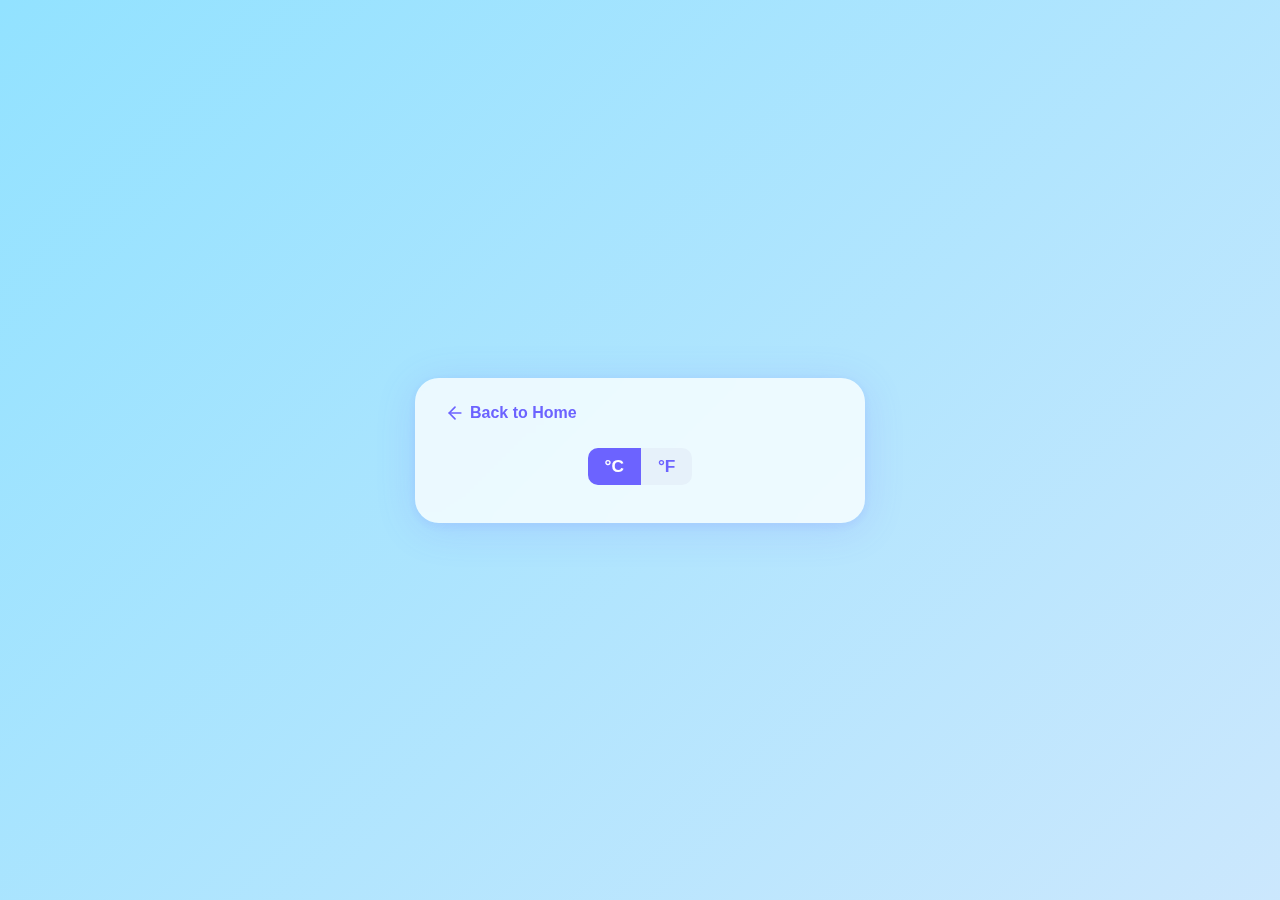
<file: weather.html>
<!doctype html>
<html lang="en">
<head>
    <meta charset="utf-8">
    <meta name="viewport" content="width=device-width, initial-scale=1.0">
    <link href="style.css" type="text/css" rel="stylesheet">
    <title>Weather Details</title>
</head>
<body>
    <div class="container weather-details-container">
        <button class="back-btn" onclick="window.history.back()">
            <svg xmlns="http://www.w3.org/2000/svg" width="24" height="24" viewBox="0 0 24 24" fill="none" stroke="currentColor" stroke-width="2" stroke-linecap="round" stroke-linejoin="round" class="feather feather-arrow-left"><line x1="19" y1="12" x2="5" y2="12"></line><polyline points="12 19 5 12 12 5"></polyline></svg>
            Back to Home
        </button>

        <div class="unit-toggle">
            <button class="unit-btn active" data-unit="C">°C</button>
            <button class="unit-btn" data-unit="F">°F</button>
        </div>

        <div class="loading-spinner"></div>
        <div class="error-message"></div>

        <div class="weather-box">
            <div class="location-row">
                <span class="flag"></span>
                <div class="weather-city-country"></div>
            </div>
            <div class="icon"></div>
            <div class="temperature"></div>
            <div class="description"></div>
            <div class="details">
                <div>
                    Humidity<br><span class="humidity">--</span>
                </div>
                <div>
                    Wind Speed<br><span class="wind-speed">--</span>
                </div>
                <div>
                    Feels Like<br><span class="feels-like">--</span>
                </div>
            </div>
            <div class="extra-info"></div>
        </div>
    </div>

    <script src="weather-script.js" charset="utf-8"></script>
</body>
</html>
</file>
<file: style.css>
/* Reset and base */
* {
    box-sizing: border-box;
    margin: 0;
    padding: 0;
}

body {
    min-height: 100vh;
    font-family: 'Poppins', 'Segoe UI', Arial, sans-serif;
    color: #222;
    background: linear-gradient(135deg, #92e2ff 0%, #e8eafc 50%, #6c63ff 100%);
    display: flex;
    justify-content: center;
    align-items: center;
    background-size: 300% 300%;
    animation: gradientBG 12s ease-in-out infinite;
    padding: 20px; /* General padding for body */
}

@keyframes gradientBG {
    0%, 100% { background-position: 0% 50%; }
    50% { background-position: 100% 50%; }
}

/* Glass card container - Global */
.container {
    max-width: 450px; /* Increased max-width for more content */
    width: 96vw;
    margin: 0 auto;
    padding: 32px 20px 26px 20px;
    border-radius: 24px;
    background: rgba(255, 255, 255, 0.78);
    box-shadow: 0 6px 40px 0 #6c63ff29, 0 2.5px 10px 0 #6c63ff18;
    backdrop-filter: blur(10px) saturate(1.12);
    overflow: hidden;
    position: relative;
    transition: box-shadow 0.24s, background 0.24s;
    animation: fadeIn 0.8s;
}

@keyframes fadeIn {
    from { opacity: 0; transform: translateY(-16px);}
    to { opacity: 1; transform: translateY(0);}
}

/* Home page specific styles */
.home-container {
    text-align: center;
    padding-top: 40px;
    padding-bottom: 40px;
}

.home-container h1 {
    font-size: 2.8rem;
    color: #6c63ff;
    margin-bottom: 10px;
    font-weight: 800;
}

.home-container .tagline {
    font-size: 1.1rem;
    color: #4d5197;
    margin-bottom: 25px;
}

.home-container .date-time {
    margin-bottom: 30px;
}

.my-location-btn {
    background: #4CAF50; /* Green for "My Location" */
    color: #fff;
    border: none;
    border-radius: 14px;
    font-size: 1.1rem;
    font-weight: 600;
    padding: 13px 20px;
    cursor: pointer;
    box-shadow: 0 2px 12px rgba(76, 175, 80, 0.3);
    transition: background .18s, transform .15s, box-shadow .18s;
    display: flex;
    align-items: center;
    justify-content: center;
    gap: 8px;
    width: calc(100% - 40px); /* Adjust width for padding */
    max-width: 300px;
    margin: 20px auto 30px auto;
}

.my-location-btn:hover {
    background: #45a049;
    transform: translateY(-2px) scale(1.02);
    box-shadow: 0 8px 24px rgba(76, 175, 80, 0.4);
}

.my-location-btn:active {
    background: #397a3d;
    transform: translateY(0);
}

.my-location-btn svg {
    width: 20px;
    height: 20px;
}

.featured-cities {
    margin-top: 30px;
    border-top: 1px solid #e7eaf7;
    padding-top: 25px;
}

.featured-cities h2 {
    font-size: 1.5rem;
    color: #6c63ff;
    margin-bottom: 20px;
    font-weight: 700;
}

.city-grid {
    display: grid;
    grid-template-columns: repeat(auto-fit, minmax(120px, 1fr));
    gap: 15px;
    justify-content: center;
}

.city-card {
    background: rgba(255, 255, 255, 0.85);
    border-radius: 12px;
    padding: 15px;
    box-shadow: 0 2px 10px rgba(0,0,0,0.08);
    cursor: pointer;
    transition: transform 0.2s, box-shadow 0.2s;
    text-align: center;
    display: flex;
    flex-direction: column;
    align-items: center;
    justify-content: center;
    min-height: 100px;
}

.city-card:hover {
    transform: translateY(-5px);
    box-shadow: 0 6px 15px rgba(0,0,0,0.15);
}

.city-card .city-name {
    font-size: 1.1rem;
    font-weight: 600;
    color: #24294a;
    margin-bottom: 5px;
}

.city-card .city-temp {
    font-size: 1.8rem;
    font-weight: 700;
    color: #6c63ff;
}

/* Weather details page specific styles */
.weather-details-container {
    padding-top: 20px;
    padding-bottom: 20px;
}

.back-btn {
    background: none;
    border: none;
    color: #6c63ff;
    font-size: 1rem;
    font-weight: 600;
    cursor: pointer;
    display: flex;
    align-items: center;
    gap: 5px;
    margin-bottom: 20px;
    padding: 5px 10px;
    border-radius: 8px;
    transition: background 0.2s, color 0.2s;
    align-self: flex-start; /* Aligns to the left in flex container */
}

.back-btn:hover {
    background: rgba(108, 99, 255, 0.1);
    color: #4c44b1;
}

.back-btn svg {
    width: 20px;
    height: 20px;
}

/* Unit toggle - Global, but positioned for weather details */
.unit-toggle {
    display: flex;
    gap: 0;
    margin: 8px auto 18px auto;
    background: #e6f1fa;
    border-radius: 10px;
    overflow: hidden;
    width: fit-content;
}

.unit-btn {
    border: none;
    background: none;
    color: #6c63ff;
    font-weight: 600;
    font-size: 1.08rem;
    padding: 8px 17px;
    transition: background .18s, color .15s;
    cursor: pointer;
    text-align: center;
}

.unit-btn.active, .unit-btn:hover {
    background: #6c63ff;
    color: #fff;
}

/* Input section - Global, but primary on home page */
.input-section {
    display: flex;
    gap: 12px;
    margin-bottom: 22px;
    align-items: center;
    justify-content: center;
    position: relative;
}

.input-section input[type="text"] {
    flex: 1 1 auto;
    padding: 13px 16px;
    border: 2px solid #e2e6f9;
    border-radius: 14px;
    font-size: 1.1rem;
    background: #f7f8fc;
    color: #24294a;
    outline: none;
    transition: border-color .2s, box-shadow .2s;
    font-weight: 500;
}

.input-section input[type="text"]::placeholder {
    color: #a4b2c9;
    opacity: 1;
}

.input-section input[type="text"]:focus {
    border-color: #6c63ff;
    box-shadow: 0 0 0 2px #6c63ff33;
}

.input-section button {
    background: #6c63ff;
    color: #fff;
    border: none;
    border-radius: 14px;
    font-size: 1.18rem;
    font-weight: 600;
    padding: 13px 20px;
    cursor: pointer;
    box-shadow: 0 2px 12px #6c63ff29;
    position: relative;
    overflow: hidden;
    transition: background .18s, transform .15s, box-shadow .18s;
}

.input-section button:hover, .input-section button:focus {
    background: #4c44b1;
    transform: translateY(-2px) scale(1.04);
    box-shadow: 0 8px 24px #6c63ff40;
}

.input-section button:active {
    background: #3d3885;
    transform: translateY(0);
}

/* Date & time - Global */
.date-time {
    font-size: 1rem;
    color: #6c63ff;
    margin-bottom: 14px;
    font-weight: 600;
    letter-spacing: 0.03em;
    text-align: center;
}

/* Weather box - Specific to weather.html */
.weather-box {
    margin: 0 auto;
    padding: 29px 20px 16px 20px;
    background: rgba(245,248,255,0.95);
    border-radius: 18px;
    box-shadow: 0 3px 16px #6c63ff15;
    display: none; /* Controlled by JS */
    flex-direction: column;
    align-items: center;
    animation: slideInUp 0.7s cubic-bezier(.4,1.6,.4,1) forwards;
    transform: translateY(20px);
    opacity: 0;
    min-height: 290px;
    position: relative;
    text-align: center;
}

.weather-box.show {
    display: flex;
    opacity: 1;
    transform: translateY(0);
}

@keyframes slideInUp {
    to { transform: translateY(0); opacity: 1; }
}

.location-row {
    display: flex;
    align-items: center;
    justify-content: center;
    gap: 8px;
    font-size: 1.1rem;
    color: #3d3885;
    font-weight: 600;
    margin-bottom: 10px;
    letter-spacing: .01em;
}

.location-row .flag {
    font-size: 1.8em;
    line-height: 1;
}

.weather-city-country {
    font-size: 1.2em;
}

.icon {
    margin-bottom: 8px;
}

.icon img {
    width: 106px;
    height: 106px;
    margin-bottom: 7px;
    filter: drop-shadow(0 6px 18px #6c63ff33);
    animation: floaticon 2.2s ease-in-out infinite alternate;
}

@keyframes floaticon {
    0% { transform: translateY(0) scale(1);}
    100% { transform: translateY(-7px) scale(1.07);}
}

.temperature {
    font-size: 3.8rem;
    font-weight: 800;
    color: #6c63ff;
    margin-bottom: 4px;
    line-height: 1;
    text-shadow: 0 2px 10px #6c63ff13;
    letter-spacing: -0.06em;
    transition: color 0.15s;
}

.description {
    font-size: 1.25rem;
    color: #444;
    text-transform: capitalize;
    margin-bottom: 18px;
    font-weight: 600;
    letter-spacing: 0.01em;
}

/* Details row */
.details {
    display: grid;
    grid-template-columns: repeat(3, 1fr);
    gap: 0 18px;
    padding-top: 13px;
    border-top: 1px solid #e7eaf7;
    margin-top: 13px;
    width: 100%;
}

.details div {
    display: flex;
    flex-direction: column;
    align-items: center;
    font-size: 1rem;
    color: #444;
    font-weight: 500;
    padding: 0 2px;
}

.details div span {
    margin-top: 3.5px;
    font-size: 1.11rem;
    font-weight: 700;
    color: #6c63ff;
    letter-spacing: .02em;
}

/* Extra info (min/max, sunrise/sunset) */
.extra-info {
    margin: 15px auto 0 auto;
    display: flex;
    flex-wrap: wrap;
    gap: 16px 22px;
    justify-content: center;
    align-items: center;
    font-size: .98rem;
    color: #4d5197;
    letter-spacing: .01em;
    text-align: center;
    width: 100%;
}

.extra-info span {
    font-weight: 600;
    color: #008cff;
}

/* Error message - Global */
.error-message {
    background: #ffe0e7;
    color: #d32f2f;
    padding: 14px;
    border-radius: 8px;
    margin-top: 20px;
    font-size: 1.1rem;
    display: none;
    border: 1px solid #ef9a9a;
    animation: shake 0.5s cubic-bezier(.36,.07,.19,.97) both;
    text-align: center;
}

@keyframes shake {
    10%, 90% { transform: translate3d(-1px, 0, 0); }
    20%, 80% { transform: translate3d(2px, 0, 0); }
    30%, 50%, 70% { transform: translate3d(-4px, 0, 0); }
    40%, 60% { transform: translate3d(4px, 0, 0); }
}

/* Loading Spinner - Global */
.loading-spinner {
    display: none;
    border: 6px solid #e6eaf0;
    border-top: 6px solid #6c63ff;
    border-radius: 50%;
    width: 48px;
    height: 48px;
    animation: spin 1s linear infinite;
    margin: 50px auto 30px auto;
}

@keyframes spin {
    0% { transform: rotate(0deg);}
    100% { transform: rotate(360deg);}
}

/* Footer */
footer {
    position: fixed;
    bottom: 5px;
    left: 50%;
    transform: translateX(-50%);
    color: rgba(255, 255, 255, 0.8);
    font-size: 0.9rem;
    text-align: center;
    width: 100%;
}

/* Responsive for mobile */
@media (max-width: 480px) {
    body {
        padding: 10px;
    }
    .container {
        padding: 20px 4vw 16px 4vw;
        border-radius: 18px;
    }
    .home-container h1 {
        font-size: 2.2rem;
    }
    .home-container .tagline {
        font-size: 0.95rem;
    }
    .input-section {
        flex-direction: column;
        gap: 13px;
    }
    .input-section input[type="text"] {
        font-size: 1rem;
        padding: 12px 14px;
    }
    .input-section button {
        width: 100%;
        padding: 12px 0;
    }
    .my-location-btn {
        font-size: 1rem;
        padding: 12px 15px;
        width: calc(100% - 20px); /* Adjust for smaller padding */
    }
    .featured-cities h2 {
        font-size: 1.3rem;
    }
    .city-card {
        padding: 12px;
        min-height: 90px;
    }
    .city-card .city-name {
        font-size: 1rem;
    }
    .city-card .city-temp {
        font-size: 1.5rem;
    }
    .unit-toggle { margin-bottom: 14px;}
    .temperature { font-size: 3rem;}
    .description { font-size: 1.1rem;}
    .details {
        grid-template-columns: 1fr;
        gap: 16px 0;
        padding-top: 10px;
        margin-top: 10px;
    }
    .weather-box {
        padding: 20px 10px 14px 10px;
        min-height: 250px;
    }
    .extra-info {
        gap: 10px 13px;
        font-size: .92rem;
    }
    .location-row {
        font-size: 1rem;
        margin-bottom: 8px;
    }
    .location-row .flag {
        font-size: 1.5em;
    }
    footer {
        position: static;
        transform: none;
        margin-top: 20px;
        font-size: 0.8rem;
    }
}

/* For screens max-width 400px: tighter, touch-friendly */
@media (max-width: 400px) {
    .container, .weather-box {
        border-radius: 14px;
        padding: 15px 3vw 12px 3vw;
    }
    .input-section { gap: 10px; }
    .input-section input, .input-section button { border-radius: 10px; font-size: 0.95rem;}
    .unit-toggle .unit-btn { padding: 6px 10px; font-size: 1rem;}
    .details { gap: 10px 0;}
    .temperature { font-size: 2.5rem;}
    .description { font-size: 1rem;}
    .icon img { width: 90px; height: 90px;}
    .my-location-btn {
        max-width: 250px;
    }
    .city-grid {
        grid-template-columns: repeat(auto-fit, minmax(100px, 1fr));
    }
    footer {
        position: fixed;
	bottom: 0;
	left:0;
        transform: none;
        margin-top: 20px;
        font-size: 0.8rem;
    }

}
</file>
